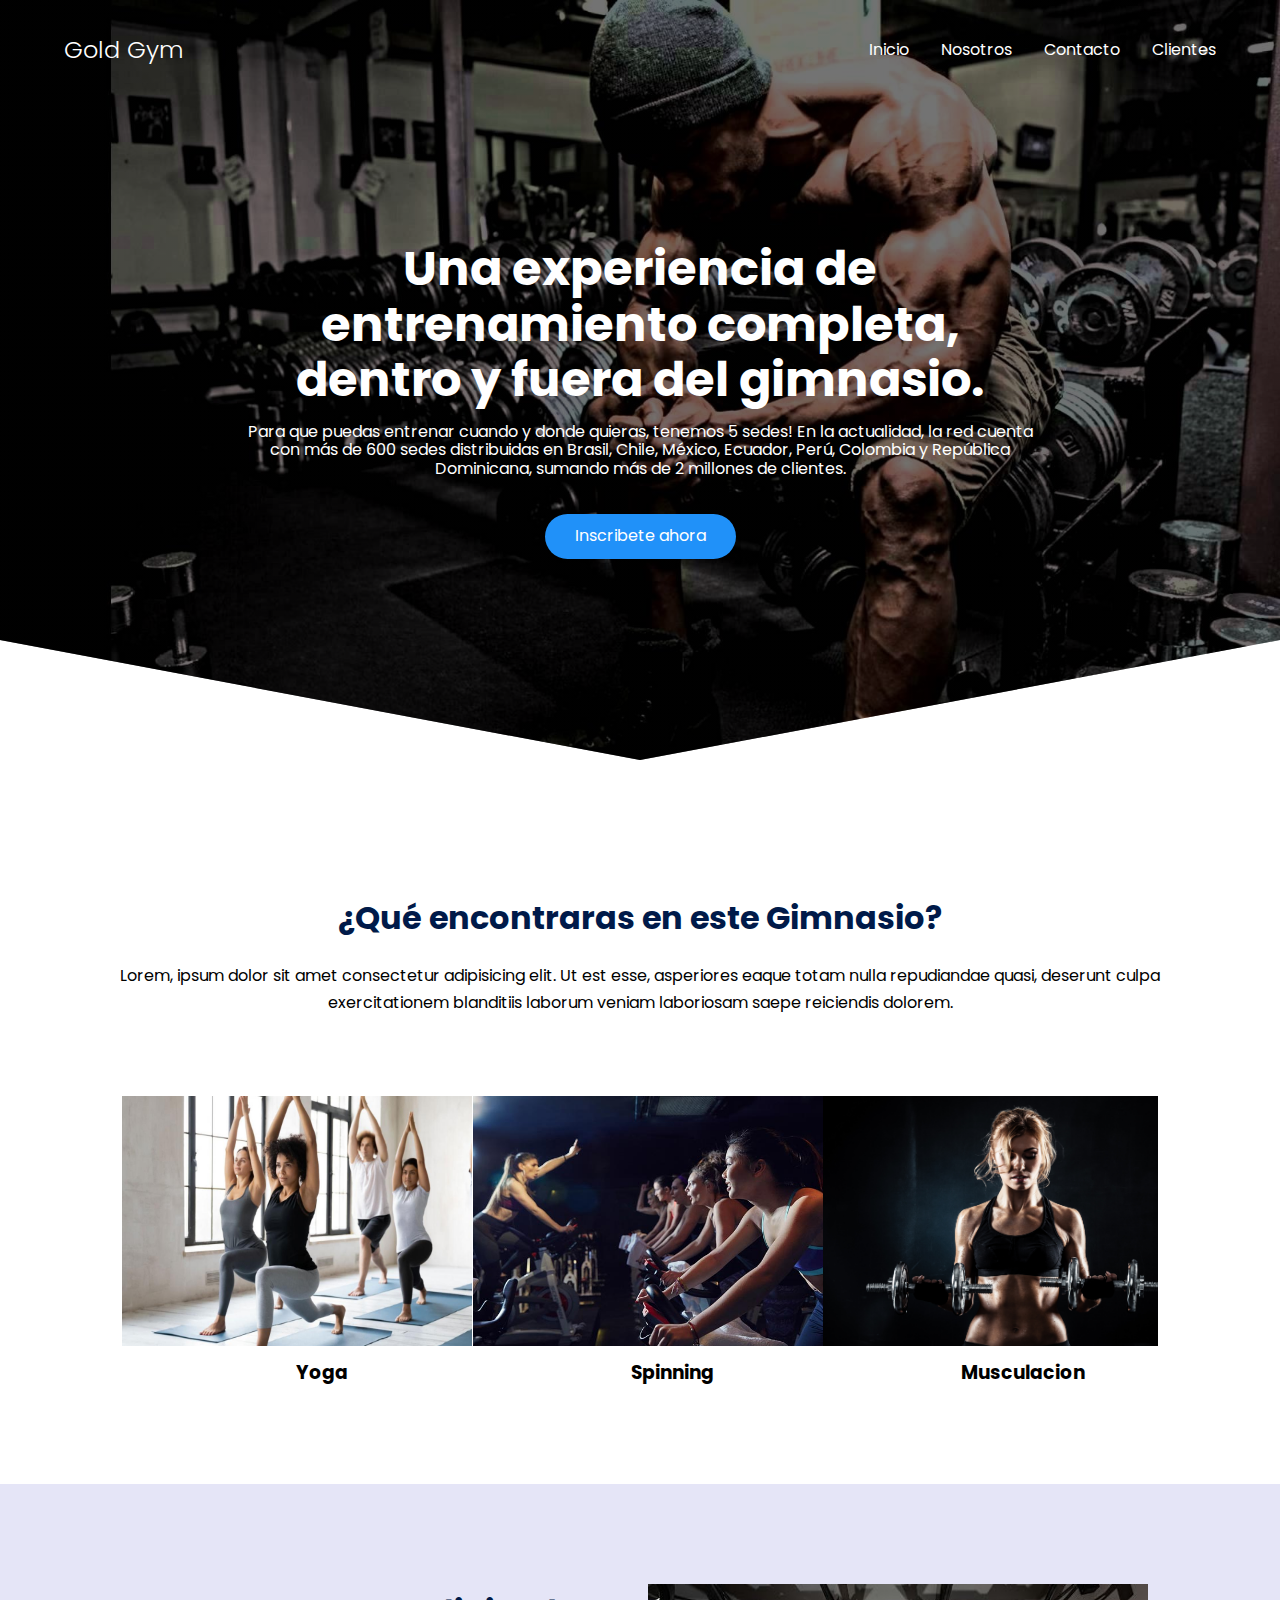
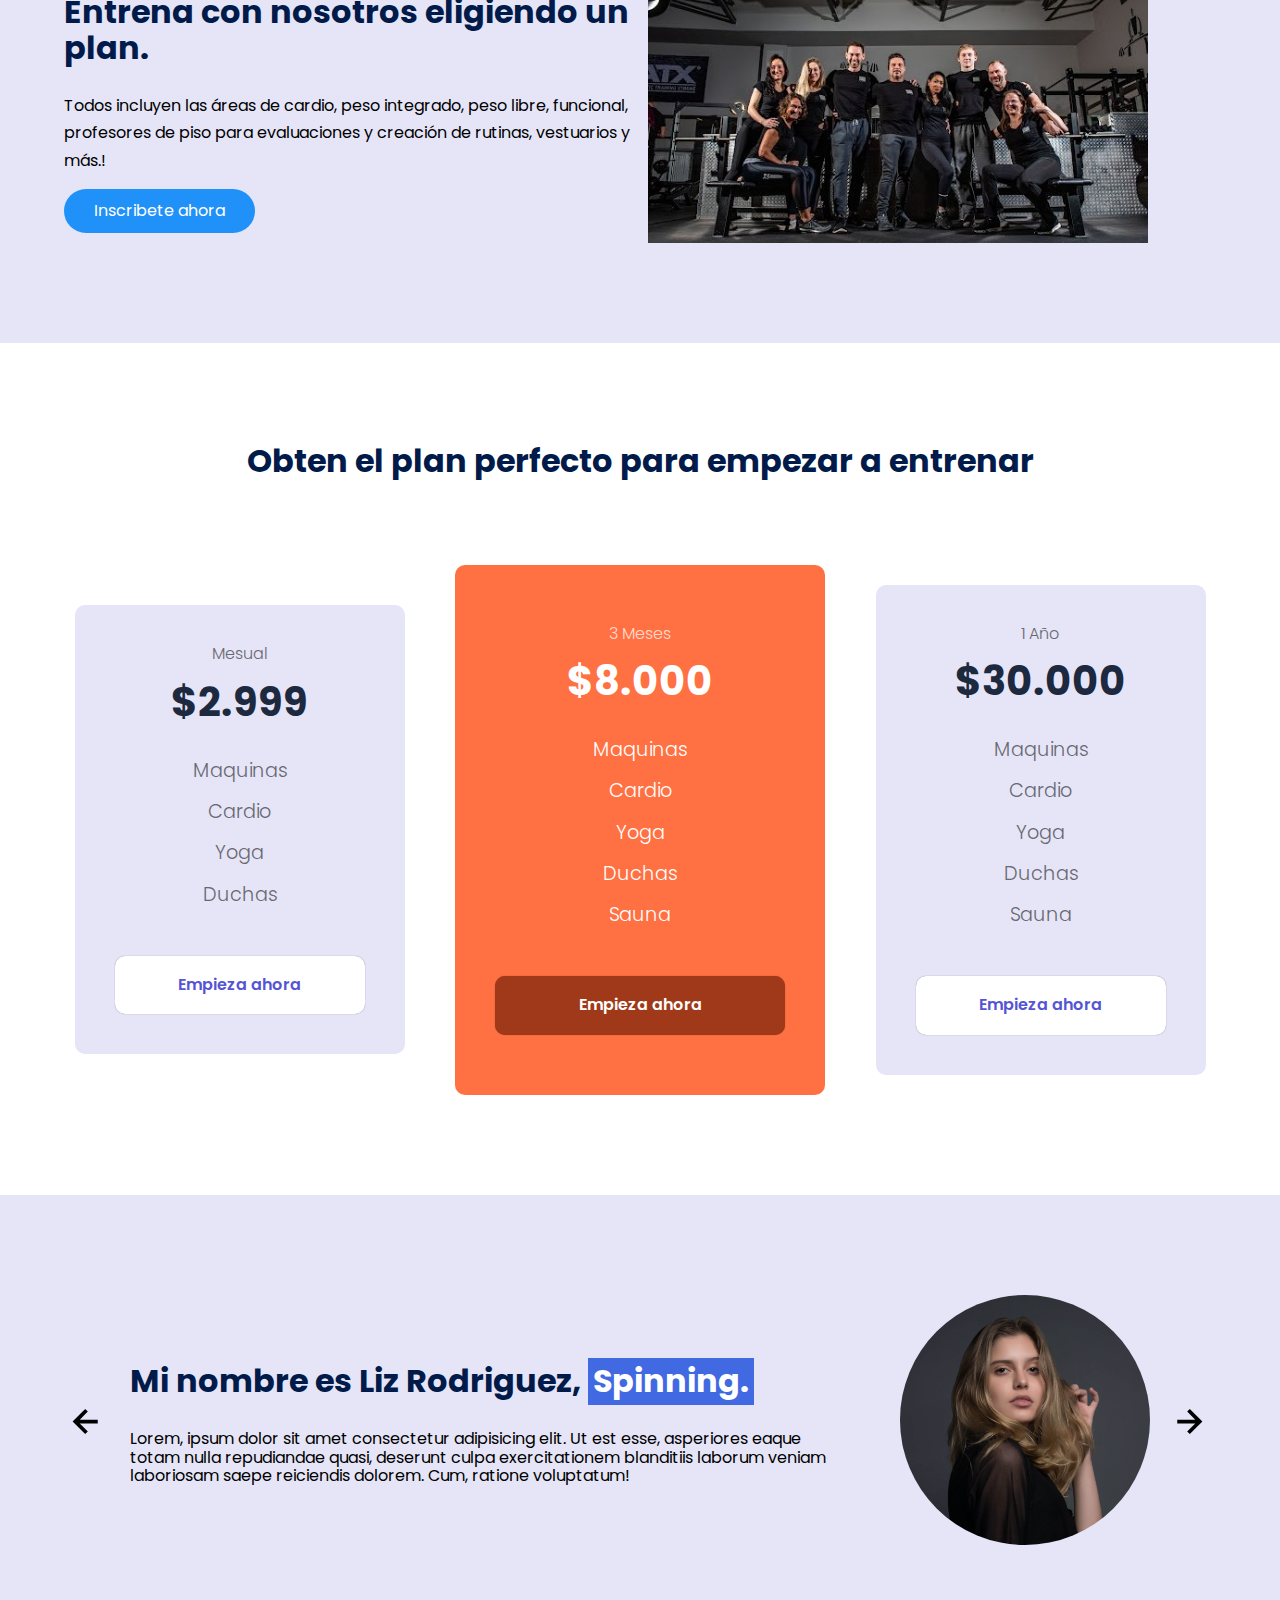
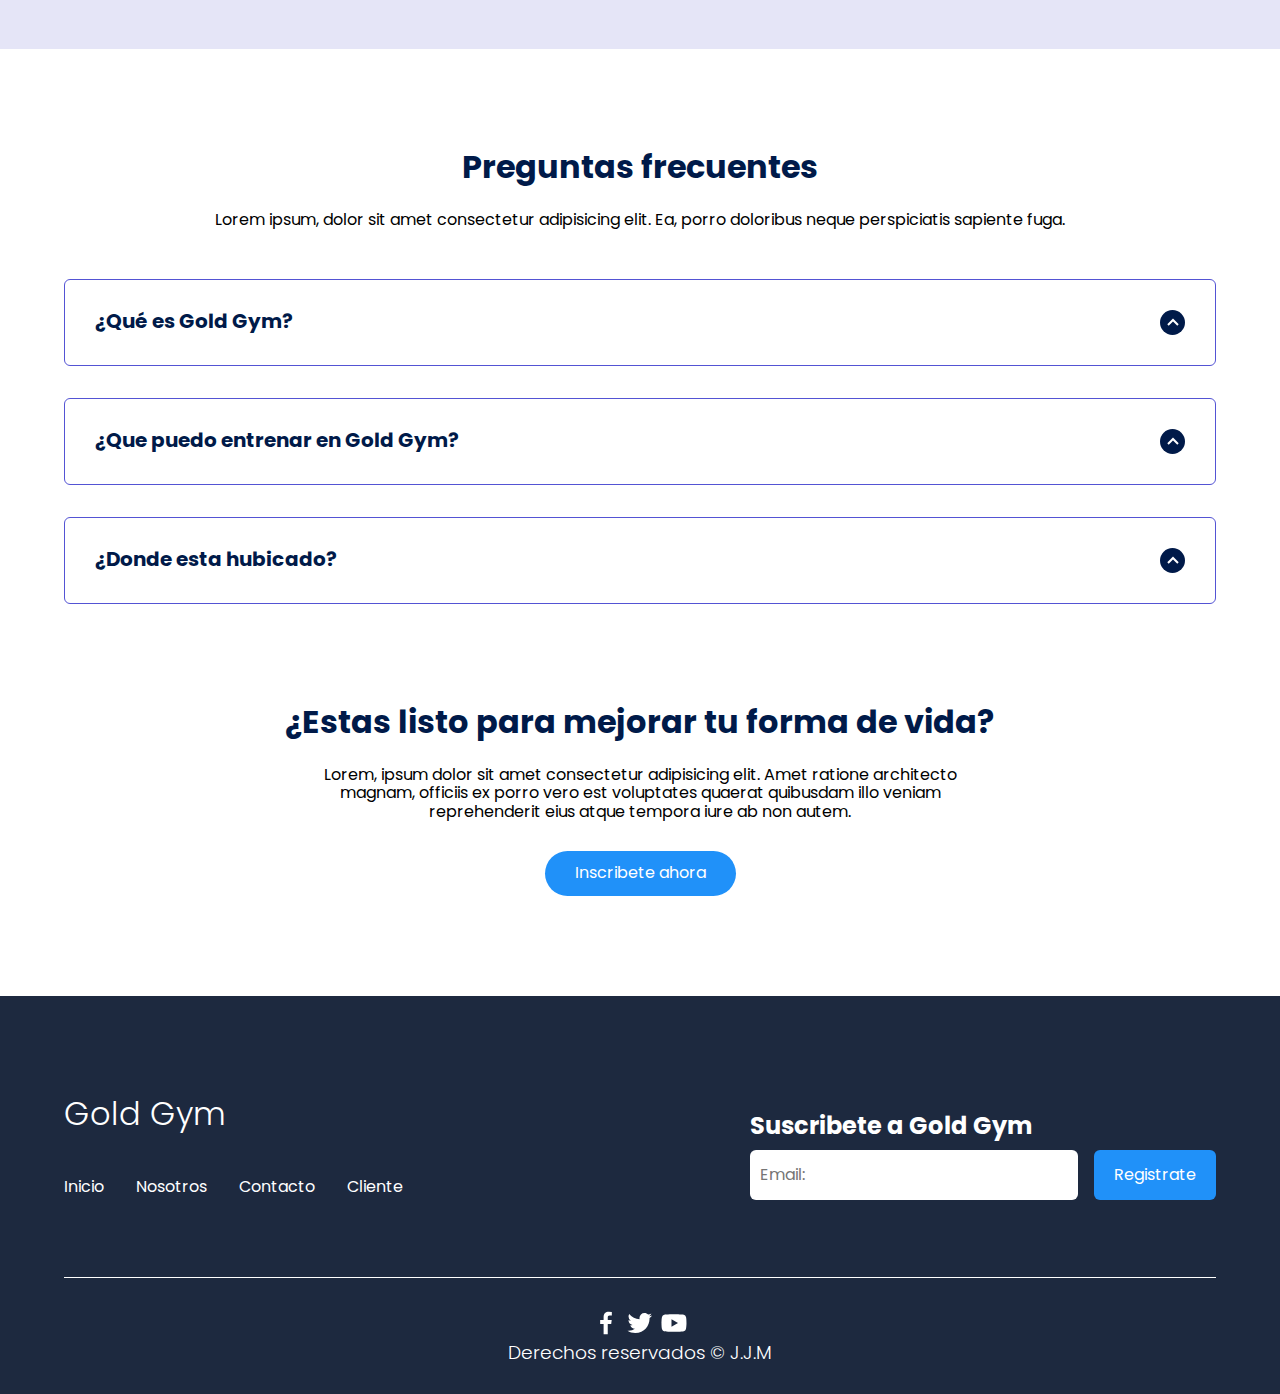
<file: index.html>
<!DOCTYPE html>
<html lang="es">

<head>
    <meta charset="UTF-8">
    <meta http-equiv="X-UA-Compatible" content="IE=edge">
    <meta name="viewport" content="width=device-width, initial-scale=1.0">
    <title>Gold Gym</title>
    <link rel="shortcut icon" href="imagenes/favicon.png" type="image/x-icon">
    <link rel="stylesheet" href="CSS/normal.css">
    <link rel="stylesheet" href="CSS/estilos.css">

    <meta name="theme-color" content="#2091F9">

    <meta name="title" content="Gold Gym">
    <meta name="description"
        content="Hola, soy una descripción que verás cuando busques algo de mi temática en Google.">

</head>

<body>

    <header class="hero">
        <nav class="nav container">
            <div class="nav__logo">
                <h2 class="nav__title">Gold Gym</h2>
            </div>

            <ul class="nav__link nav__link--menu">
                <li class="nav__items">
                    <a href="index.html" class="nav__links">Inicio</a>
                </li>
                <li class="nav__items">
                    <a href="./nosotros.html" class="nav__links">Nosotros</a>
                </li>
                <li class="nav__items">
                    <a href="./contacto.html" class="nav__links">Contacto</a>
                </li>
                <li class="nav__items">
                    <a href="./clientes.html" class="nav__links">Clientes</a>
                </li>

                <img src="imagenes/close.svg" class="nav__close">
            </ul>

            <div class="nav__menu">
                <img src="imagenes/menu.svg" class="nav__img">
            </div>
        </nav>

        <section class="hero__container container">
            <h1 class="hero__title">Una experiencia de entrenamiento completa, dentro y fuera del gimnasio.</h1>
            <p class="hero__paragraph">Para que puedas entrenar cuando y donde quieras, tenemos 5 sedes! En la actualidad, la red cuenta con más de 600 sedes distribuidas en Brasil, Chile, México, Ecuador, Perú, Colombia y República Dominicana, sumando más de 2 millones de clientes.</p>

            <a href="./inscripcion.html" class="cta">Inscribete ahora</a>

        </section>
    </header>

    <main>
        <section class="container about">
            <h2 class="subtitle">¿Qué encontraras en este Gimnasio?</h2>
            <p class="about__paragraph">Lorem, ipsum dolor sit amet consectetur adipisicing elit. Ut est
              esse, asperiores eaque totam nulla repudiandae quasi, deserunt culpa exercitationem
              blanditiis laborum veniam laboriosam saepe reiciendis dolorem.
            </p>
            <div class="about__main">
              <article class="about__icons">
                  <img src="imagenes/yoga.jpg" class="about__icon">
                  <h3 class="about__title">Yoga</h3>
              </article>
              <article class="about__icons">
                  <img src="imagenes/imagen6.jpg" class="about__icon">
                  <h3 class="about__title">Spinning</h3>
              </article>
              <article class="about__icons">
                  <img src="imagenes/imagen4.jpg" class="about__icon">
                  <h3 class="about__title">Musculacion</h3>
              </article>
          </div>

        </section>

        <section class="knowledge">
            <div class="knowledge__container container">
                <div class="knowledege__texts">
                    <h2 class="subtitle">Entrena con nosotros eligiendo un plan. </h2>
                    <p class="knowledge__paragraph">Todos incluyen las áreas de cardio, peso integrado, peso libre, funcional, profesores de piso para evaluaciones y creación de rutinas, vestuarios y más.!</p>

                    <a href="./inscripcion.html" class="cta">Inscribete ahora</a>

                </div>

                <figure class="knowledge__picture">
                    <img src="imagenes/equipo.jpg" class="knowledge__img">
                </figure>
            </div>
        </section>

        <section class="price container">
            <h2 class="subtitle">Obten el plan perfecto para empezar a entrenar</h2>

            <div class="price__table">
                <div class="price__element">
                    <p class="price__name">Mesual</p>
                    <h3 class="price__price">$2.999</h3>

                    <div class="price__items">
                        <p class="price__features">Maquinas</p>
                        <p class="price__features">Cardio</p>
                        <p class="price__features">Yoga</p>
                        <p class="price__features">Duchas</p>
                    </div>

                    <a href="contacto.html" class="price__cta">Empieza ahora</a>
                </div>


                <div class="price__element price__element--best">
                    <p class="price__name">3 Meses</p>
                    <h3 class="price__price">$8.000</h3>

                    <div class="price__items">
                        <p class="price__features">Maquinas</p>
                        <p class="price__features">Cardio</p>
                        <p class="price__features">Yoga</p>
                        <p class="price__features">Duchas</p>
                        <p class="price__features">Sauna</p>
                    </div>

                    <a href="contacto.html" class="price__cta">Empieza ahora</a>
                </div>


                <div class="price__element">
                    <p class="price__name">1 Año</p>
                    <h3 class="price__price">$30.000</h3>

                    <div class="price__items">
                        <p class="price__features">Maquinas</p>
                        <p class="price__features">Cardio</p>
                        <p class="price__features">Yoga</p>
                        <p class="price__features">Duchas</p>
                        <p class="price__features">Sauna</p>
                    </div>

                    <a href="contacto.html" class="price__cta">Empieza ahora</a>
                </div>


            </div>
        </section>

        <section class="testimony">
            <div class="testimony__container container">
                <img src="imagenes/leftarrow.svg" class="testimony__arrow" id="before">

                <section class="testimony__body testimony__body--show" data-id="1">
                    <div class="testimony__texts">
                        <h2 class="subtitle">Mi nombre es Liz Rodriguez, <span class="testimony__course">Spinning.</span></h2>
                        <p class="testimony__review">Lorem, ipsum dolor sit amet consectetur adipisicing elit. Ut est
                            esse, asperiores eaque totam nulla repudiandae quasi, deserunt culpa exercitationem
                            blanditiis laborum veniam laboriosam saepe reiciendis dolorem. Cum, ratione voluptatum!</p>
                    </div>

                    <figure class="testimony__picture">
                        <img src="imagenes/face.jpg" class="testimony__img">
                    </figure>
                </section>

                <section class="testimony__body" data-id="2">
                    <div class="testimony__texts">
                        <h2 class="subtitle">Mi nombre es Alejandra Perez, <span class="testimony__course">Zumba.</span></h2>
                        <p class="testimony__review">Lorem, ipsum dolor sit amet consectetur adipisicing elit. Ut est
                            esse, asperiores eaque laborum veniam laboriosam saepe reiciendis dolorem. Cum, ratione
                            voluptatum!</p>
                    </div>

                    <figure class="testimony__picture">
                        <img src="imagenes/face2.jpg" class="testimony__img">
                    </figure>
                </section>

                <section class="testimony__body" data-id="3">
                    <div class="testimony__texts">
                        <h2 class="subtitle">Mi nombre es Gustavo Arteaga, <span class="testimony__course">Karate.</span></h2>
                        <p class="testimony__review">Lorem, ipsum dolor sit amet consectetur adipisicing elit. Ut est
                            esse, niam laboriosam saepe reiciendis dolorem. Cum, ratione voluptatum!</p>
                    </div>

                    <figure class="testimony__picture">
                        <img src="imagenes/face3.jpg" class="testimony__img">
                    </figure>
                </section>

                <section class="testimony__body" data-id="4">
                    <div class="testimony__texts">
                        <h2 class="subtitle">Mi nombre es Kevin Ramirez, <span class="testimony__course">Yoga.</span></h2>
                        <p class="testimony__review">Lorem, ipsum dolor sit amet consectetur adipisicing elit. Ut est
                            esse, niam laboriosam saepe reiciendis dolorem. Cum, ratione voluptatum!</p>
                    </div>

                    <figure class="testimony__picture">
                        <img src="imagenes/face4.jpg" class="testimony__img">
                    </figure>
                </section>


                <img src="imagenes/rightarrow.svg" class="testimony__arrow" id="next">
            </div>
        </section>

        <section class="questions container">
            <h2 class="subtitle">Preguntas frecuentes</h2>
            <p class="questions__paragraph">Lorem ipsum, dolor sit amet consectetur adipisicing elit. Ea, porro
                doloribus neque perspiciatis sapiente fuga.</p>

            <section class="questions__container">
                <article class="questions__padding">
                    <div class="questions__answer">
                        <h3 class="questions__title">¿Qué es Gold Gym?
                            <span class="questions__arrow">
                                <img src="imagenes/arrow.svg" class="questions__img">
                            </span>
                        </h3>

                        <p class="questions__show">Lorem ipsum, dolor sit amet consectetur adipisicing elit. Quos
                            facere, quidem eum id excepturi assumenda explicabo nam accusamus veritatis voluptates
                            eveniet adipisci, dicta nihil nemo modi possimus officiis quam atque? Lorem ipsum, dolor sit
                            amet consectetur adipisicing elit. Quos facere, quidem eum id excepturi assumenda explicabo
                            nam accusamus veritatis voluptates eveniet adipisci, dicta nihil nemo modi possimus officiis
                            quam atque?</p>
                    </div>
                </article>

                <article class="questions__padding">
                    <div class="questions__answer">
                        <h3 class="questions__title">¿Que puedo entrenar en Gold Gym?
                            <span class="questions__arrow">
                                <img src="imagenes/arrow.svg" class="questions__img">
                            </span>
                        </h3>

                        <p class="questions__show">Lorem ipsum, dolor sit amet consectetur adipisicing elit. Quos
                            facere, quidem eum id excepturi assumenda explicabo nam accusamus veritatis voluptates
                            eveniet adipisci, dicta nihil nemo modi possimus officiis quam atque? Lorem ipsum, dolor sit
                            amet consectetur adipisicing elit. Quos facere, quidem eum id excepturi assumenda explicabo
                            nam accusamus veritatis voluptates eveniet adipisci, dicta nihil nemo modi possimus officiis
                            quam atque?</p>
                    </div>
                </article>

                <article class="questions__padding">
                    <div class="questions__answer">
                        <h3 class="questions__title">¿Donde esta hubicado?
                            <span class="questions__arrow">
                                <img src="imagenes/arrow.svg" class="questions__img">
                            </span>
                        </h3>

                        <p class="questions__show">Lorem ipsum, dolor sit amet consectetur adipisicing elit. Quos
                            facere, quidem eum id excepturi assumenda explicabo nam accusamus veritatis voluptates
                            eveniet adipisci, dicta nihil nemo modi possimus officiis quam atque? Lorem ipsum, dolor sit
                            amet consectetur adipisicing elit. Quos facere, quidem eum id excepturi assumenda explicabo
                            nam accusamus veritatis voluptates eveniet adipisci, dicta nihil nemo modi possimus officiis
                            quam atque?</p>
                    </div>
                </article>
            </section>

            <section class="questions__offer">
                <h2 class="subtitle">¿Estas listo para mejorar tu forma de vida?</h2>
                <p class="questions__copy">Lorem, ipsum dolor sit amet consectetur adipisicing elit. Amet ratione
                    architecto magnam, officiis ex porro vero est voluptates quaerat quibusdam illo veniam reprehenderit
                    eius atque tempora iure ab non autem.</p>

                <a href="./inscripcion.html" class="cta">Inscribete ahora</a>

            </section>
        </section>
    </main>

    <footer class="footer">
        <section class="footer__container container">
            <nav class="nav nav--footer">
                <h2 class="footer__title">Gold Gym</h2>

                <ul class="nav__link nav__link--footer">
                    <li class="nav__items">
                        <a href="index.html" class="nav__links">Inicio</a>
                    </li>
                    <li class="nav__items">
                        <a href="nosotros.html" class="nav__links">Nosotros</a>
                    </li>
                    <li class="nav__items">
                        <a href="contacto.html" class="nav__links">Contacto</a>
                    </li>
                    <li class="nav__items">
                        <a href="#" class="nav__links">Cliente</a>
                    </li>
                </ul>
            </nav>

            <form class="footer__form" action="https://formspree.io/f/mknkkrkj" method="POST">
                <h2 class="footer__newsletter">Suscribete a Gold Gym</h2>
                <div class="footer__inputs">
                    <input type="email" placeholder="Email:" class="footer__input" name="_replyto">
                    <input type="submit" value="Registrate" class="footer__submit">
                </div>
            </form>
        </section>

        <section class="footer__copy container">
            <div class="footer__social">
                <a href="#" class="footer__icons"><img src="./imagenes/facebook.svg" class="footer__img"></a>
                <a href="#" class="footer__icons"><img src="./imagenes/twitter.svg" class="footer__img"></a>
                <a href="#" class="footer__icons"><img src="./imagenes/youtube.svg" class="footer__img"></a>
            </div>

            <h3 class="footer__copyright">Derechos reservados &copy; J.J.M</h3>
        </section>
    </footer>

    <script src="js/slider.js"></script>
    <script src="js/questions.js"></script>
    <script src="js/menu.js"></script>
</body>

</html>
</file>
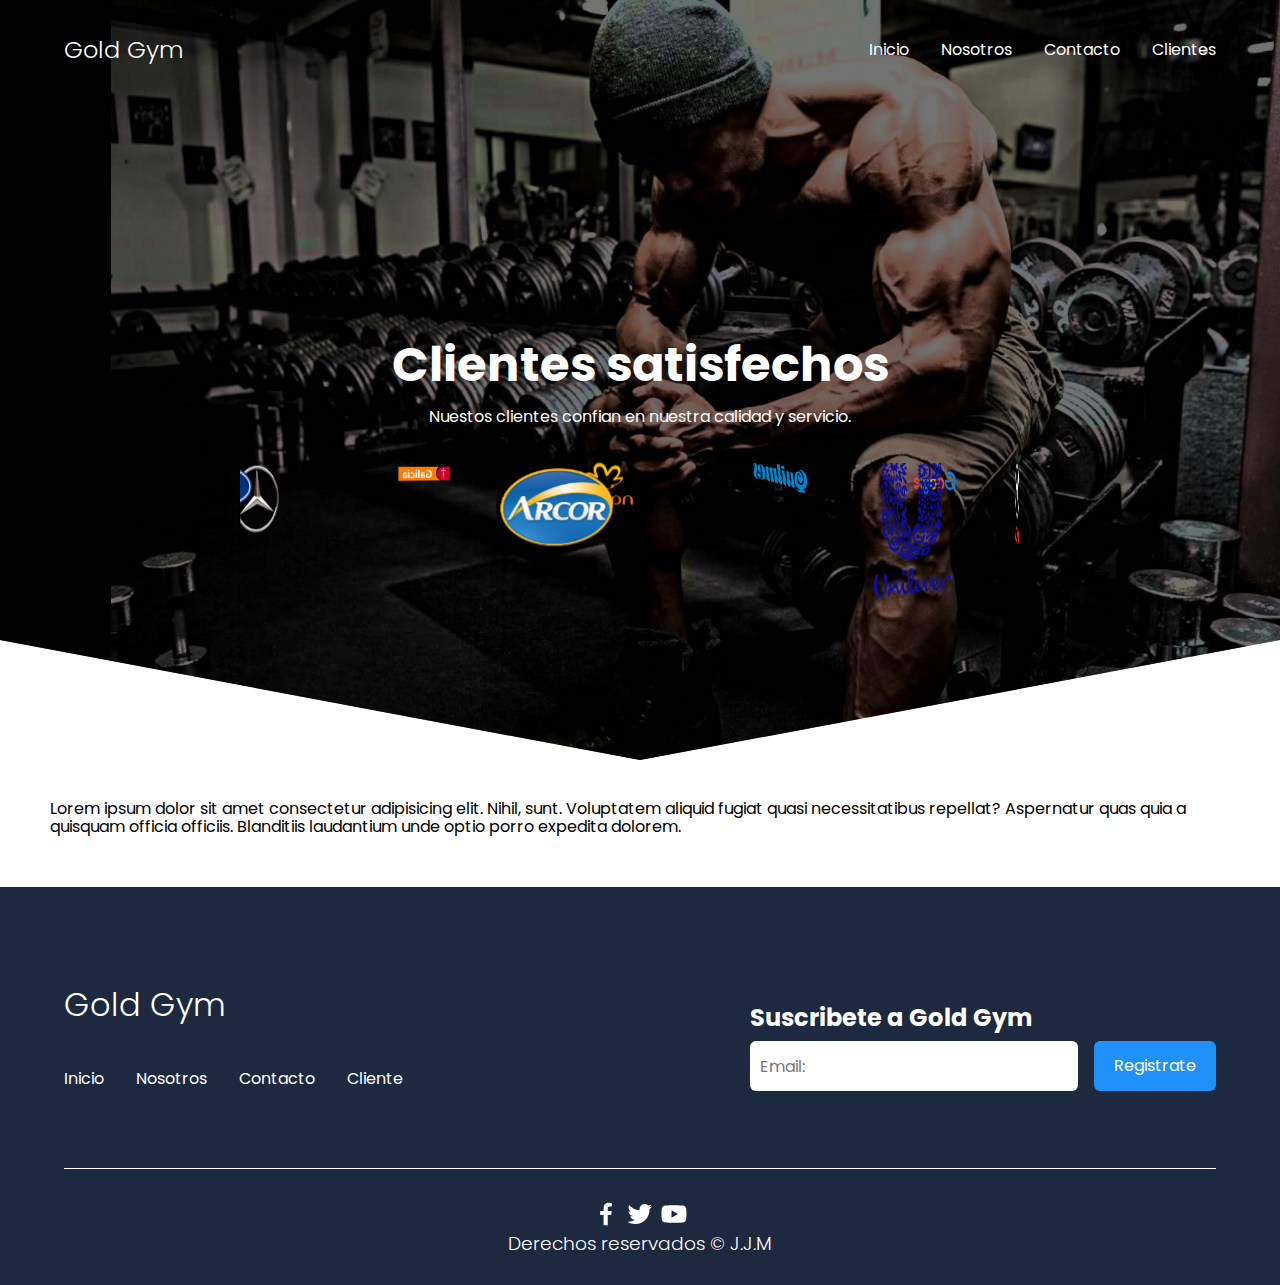
<file: clientes.html>
<!DOCTYPE html>
<html lang="es">

<head>
    <meta charset="UTF-8">
    <meta http-equiv="X-UA-Compatible" content="IE=edge">
    <meta name="viewport" content="width=device-width, initial-scale=1.0">
    <title>Gold Gym</title>
    <link rel="shortcut icon" href="imagenes/flaticon.ico" type="image/x-icon">
    <link rel="stylesheet" href="CSS/normal.css">
    <link rel="stylesheet" href="CSS/estilos.css">
    <link rel="stylesheet" href="CSS/estilos2.css">

    <meta name="theme-color" content="#2091F9">

    <meta name="title" content="Gold Gym">
    <meta name="description"
        content="Hola, soy una descripción que verás cuando busques algo de mi temática en Google.">

</head>

<body>

    <header class="hero">
        <nav class="nav container">
            <div class="nav__logo">
                <h2 class="nav__title">Gold Gym</h2>
            </div>

            <ul class="nav__link nav__link--menu">
                <li class="nav__items">
                    <a href="index.html" class="nav__links">Inicio</a>
                </li>
                <li class="nav__items">
                    <a href="./nosotros.html" class="nav__links">Nosotros</a>
                </li>
                <li class="nav__items">
                    <a href="./contacto.html" class="nav__links">Contacto</a>
                </li>
                <li class="nav__items">
                    <a href="./clientes.html" class="nav__links">Clientes</a>
                </li>

                <img src="imagenes/close.svg" class="nav__close">
            </ul>

            <div class="nav__menu">
                <img src="imagenes/menu.svg" class="nav__img">
            </div>
        </nav>
<!---->
        <section class="hero__container container">
            <h1 class="hero__title">Clientes satisfechos</h1>
            <p class="hero__paragraph">Nuestos clientes confian en nuestra calidad y servicio.</p>
            <!--
            <a href="./inscripcion.html" class="cta">Inscribete ahora</a>
-->
            <div class="content-all">
                <div class="content-carrousel">
                    <figure><img src="imagenes/clientes/cliente01.jpg"></figure>
                    <figure><img src="imagenes/clientes/cliente02.jpg"></figure>
                    <figure><img src="imagenes/clientes/cliente03.jpg"></figure>
                    <figure><img src="imagenes/clientes/cliente04.jpg"></figure>
                    <figure><img src="imagenes/clientes/cliente05.jpg"></figure>
                    <figure><img src="imagenes/clientes/cliente06.jpg"></figure>
                    <figure><img src="imagenes/clientes/cliente07.jpg"></figure>
                    <figure><img src="imagenes/clientes/cliente08.jpg"></figure>
                    <figure><img src="imagenes/clientes/cliente09.jpg"></figure>
                    <figure><img src="imagenes/clientes/cliente10.jpg"></figure>
                </div>
            </div>

        </section>


    </header>

<main>
<p class="nosotros__clientes"> Lorem ipsum dolor sit amet consectetur adipisicing elit. Nihil, sunt. Voluptatem aliquid fugiat quasi necessitatibus repellat? Aspernatur quas quia a quisquam officia officiis. Blanditiis laudantium unde optio porro expedita dolorem.</p>
</main>






    <footer class="footer">
        <section class="footer__container container">
            <nav class="nav nav--footer">
                <h2 class="footer__title">Gold Gym</h2>

                <ul class="nav__link nav__link--footer">
                    <li class="nav__items">
                        <a href="index.html" class="nav__links">Inicio</a>
                    </li>
                    <li class="nav__items">
                        <a href="nosotros.html" class="nav__links">Nosotros</a>
                    </li>
                    <li class="nav__items">
                        <a href="contacto.html" class="nav__links">Contacto</a>
                    </li>
                    <li class="nav__items">
                        <a href="cliente.html" class="nav__links">Cliente</a>
                    </li>
                </ul>
            </nav>

            <form class="footer__form" action="https://formspree.io/f/mknkkrkj" method="POST">
                <h2 class="footer__newsletter">Suscribete a Gold Gym</h2>
                <div class="footer__inputs">
                    <input type="email" placeholder="Email:" class="footer__input" name="_replyto">
                    <input type="submit" value="Registrate" class="footer__submit">
                </div>
            </form>
        </section>

        <section class="footer__copy container">
            <div class="footer__social">
                <a href="#" class="footer__icons"><img src="./imagenes/facebook.svg" class="footer__img"></a>
                <a href="#" class="footer__icons"><img src="./imagenes/twitter.svg" class="footer__img"></a>
                <a href="#" class="footer__icons"><img src="./imagenes/youtube.svg" class="footer__img"></a>
            </div>

            <h3 class="footer__copyright">Derechos reservados &copy; J.J.M</h3>
        </section>
    </footer>

    <script src="js/slider.js"></script>
    <script src="js/questions.js"></script>
    <script src="js/menu.js"></script>
</body>

</html>
</file>
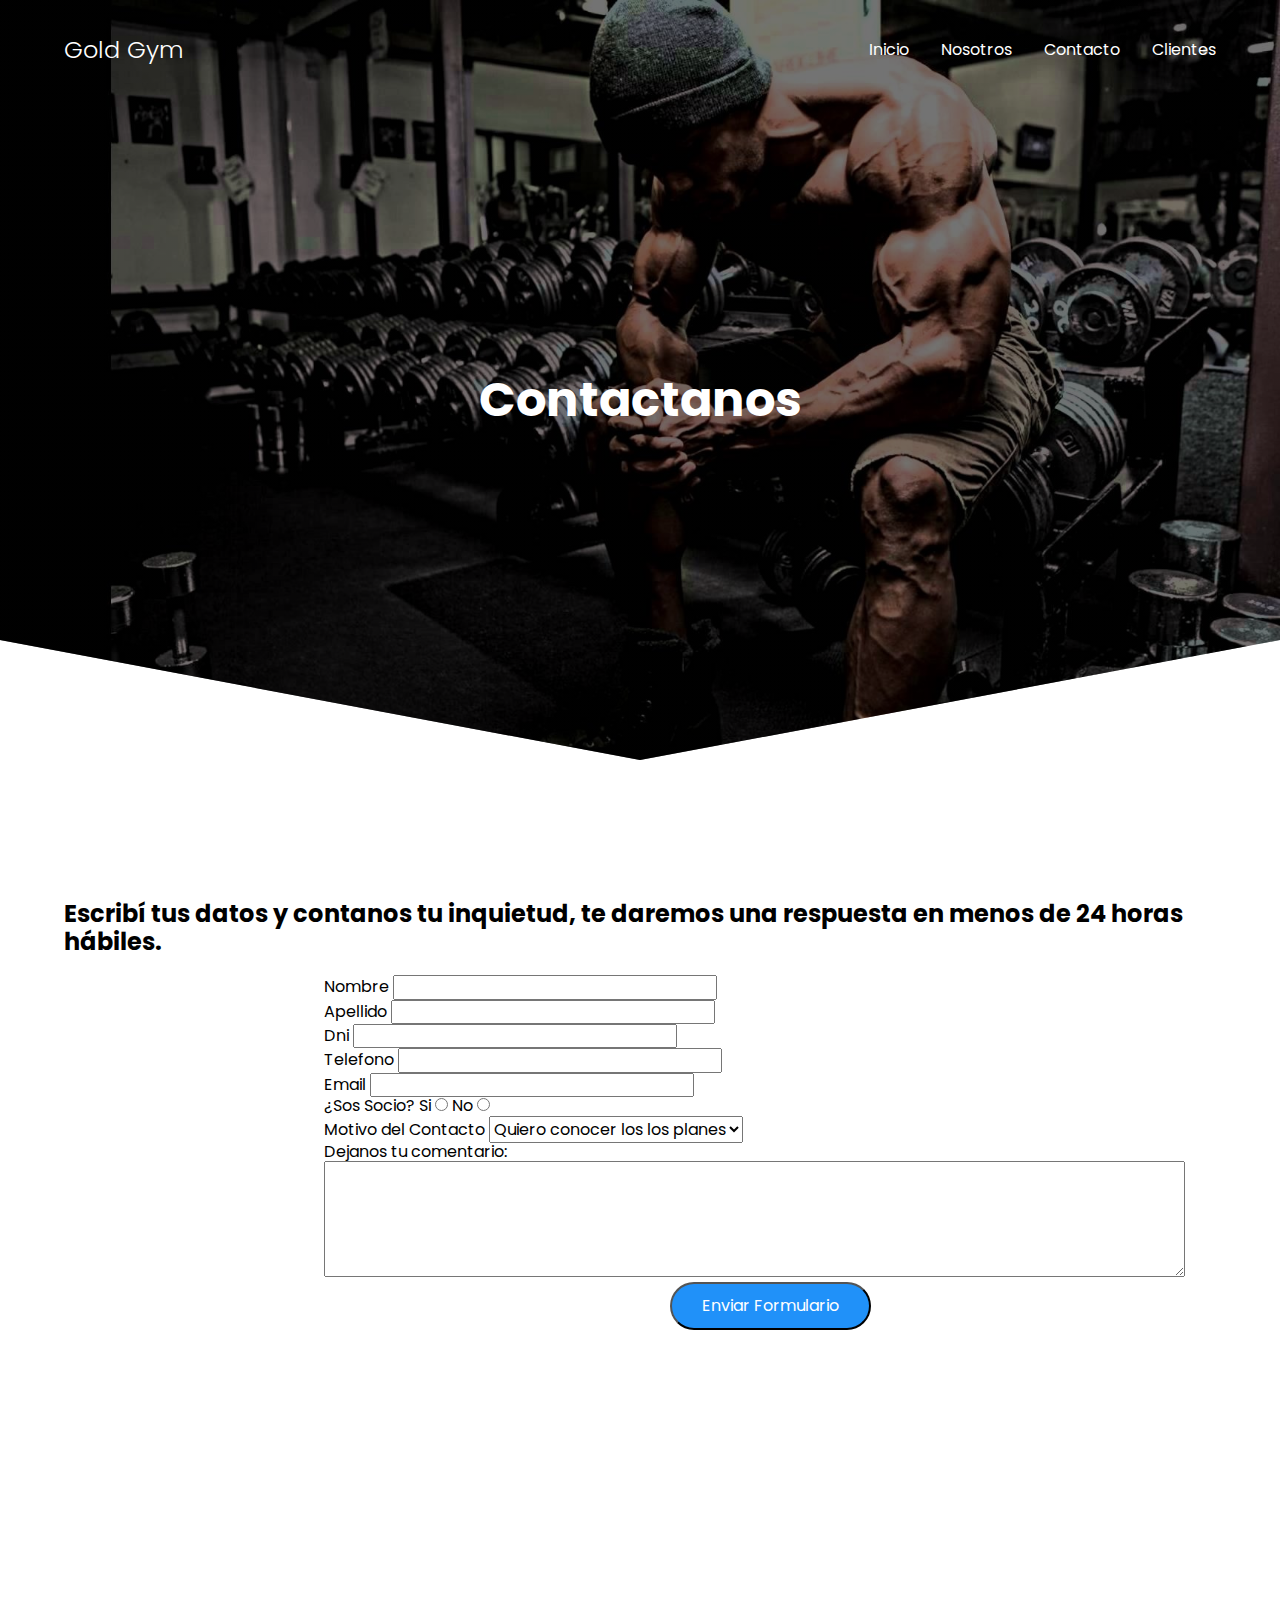
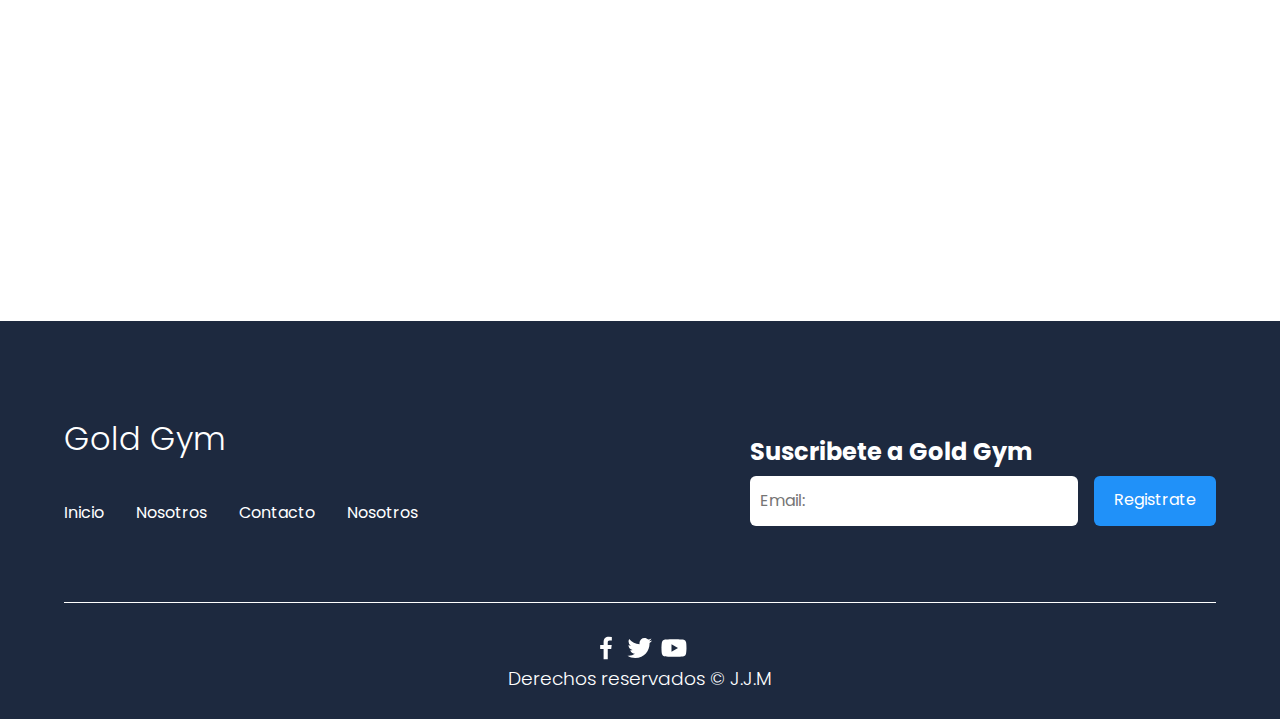
<file: contacto.html>
<!DOCTYPE html>
<html lang="es">
<head>
    <meta charset="UTF-8">
    <meta http-equiv="X-UA-Compatible" content="IE=edge">
    <meta name="viewport" content="width=device-width, initial-scale=1.0">
    <title>Gold Gym</title>
    <link rel="shortcut icon" href="imagenes/flaticon.ico" type="image/x-icon">
    <link rel="stylesheet" href="CSS/normal.css">
    <link rel="stylesheet" href="CSS/estilos.css">
    <meta name="theme-color" content="#2091F9">
    <meta name="title" content="Gold Gym">
    <meta name="description"
        content="Hola, soy una descripción que verás cuando busques algo de mi temática en Google."> 

    <style>

    </style>


</head>
<body>

    <header class="hero">
        <nav class="nav container">
            <div class="nav__logo">
                <h2 class="nav__title">Gold Gym</h2>
            </div>

            <ul class="nav__link nav__link--menu">
                <li class="nav__items">
                    <a href="index.html" class="nav__links">Inicio</a>
                </li>
                <li class="nav__items">
                    <a href="./nosotros.html" class="nav__links">Nosotros</a>
                </li>
                <li class="nav__items">
                    <a href="./contacto.html" class="nav__links">Contacto</a>
                </li>
                <li class="nav__items">
                    <a href="./clientes.html" class="nav__links">Clientes</a>
                </li>

                <img src="imagenes/close.svg" class="nav__close">
            </ul>

            <div class="nav__menu">
                <img src="imagenes/menu.svg" class="nav__img">
            </div>
        </nav>

        <section class="hero__container container">
            <h1 class="hero__title">Contactanos</h1>

        </section>
    </header>



    <main class="contacto container">
        <h2 class="contacto__heading">Escribí tus datos y contanos tu inquietud, te daremos una respuesta en menos de 24 horas hábiles.</h2>

        <div class="contacto__grid">

        <div class="contacto__contenido">
            <form action="mostrar_datos.html" class="contacto__formulario" target="_blank">
                <div class="campo">
                    <label for="nombre">Nombre</label>
                    <input type="text" id="nombre">
                </div>

                <div class="campo">
                    <label for="apellido">Apellido</label>
                    <input type="text" id="apellido">
                </div>

                <div class="campo">
                    <label for="dni">Dni</label>
                    <input type="text" id="dni">
                </div>

                <div class="campo">
                    <label for="telefono">Telefono</label>
                    <input type="text" id="telefono">
                </div>

                <div class="campo">
                    <label for="email">Email</label>
                    <input type="email" id="email">
                </div>

                <div class="campo radio">
                    <label>¿Sos Socio?</label>
                    <label for="si">Si</label>
                    <input type="radio" id="si" name="socio" value="si">

                    <label for="no">No</label>
                    <input type="radio" id="no" name="socio" value="no">
                </div>

                <div class="campo">
                    <label for="motivo">Motivo del Contacto</label>
                    <select name="motivo" id="motivo">
                        <option>Quiero conocer los los planes</option>
                        <option>Quiero realizar una consulta</option>
                        <option>Quiero realizar un raclamo</option>
                    </select>
                </div>

                <div class="campo">
                    <label for="comentario">Dejanos tu comentario:</label>
                    <textarea name="comentario" id="comentario" cols="60" rows="6"></textarea>
                </div>

                <div class="campo_butom">
                    <input type="submit" value="Enviar Formulario" class="cta">
                </div>



            </form>
        </div>
    </div>

    <div class="map_caba">
        <br><br>
        <iframe src="https://www.google.com/maps/embed?pb=!1m18!1m12!1m3!1d3275.0974012216675!2d-58.49898118453125!3d-34.82864351236985!2m3!1f0!2f0!3f0!3m2!1i1024!2i768!4f13.1!3m3!1m2!1s0x95bcd1b0992c4ec5%3A0xe43aa44d95b50c5a!2sGold%20GYM!5e0!3m2!1ses-419!2sar!4v1667158101602!5m2!1ses-419!2sar" width="600" height="450" style="border:0;" allowfullscreen="" loading="lazy" referrerpolicy="no-referrer-when-downgrade"></iframe>
    </div>
    </main>



    <footer class="footer">
        <section class="footer__container container">
            <nav class="nav nav--footer">
                <h2 class="footer__title">Gold Gym</h2>

                <ul class="nav__link nav__link--footer">
                    <li class="nav__items">
                        <a href="./index.html" class="nav__links">Inicio</a>
                    </li>
                    <li class="nav__items">
                        <a href="nosotros.html" class="nav__links">Nosotros</a>
                    </li>
                    <li class="nav__items">
                        <a href="./contacto.html" class="nav__links">Contacto</a>
                    </li>
                    <li class="nav__items">
                        <a href="./nosotros.html" class="nav__links">Nosotros</a>
                    </li>
                </ul>
            </nav>

            <form class="footer__form" action="https://formspree.io/f/mknkkrkj" method="POST">
                <h2 class="footer__newsletter">Suscribete a Gold Gym</h2>
                <div class="footer__inputs">
                    <input type="email" placeholder="Email:" class="footer__input" name="_replyto">
                    <input type="submit" value="Registrate" class="footer__submit">
                </div>
            </form>
        </section>

        <section class="footer__copy container">
            <div class="footer__social">
                <a href="https://www.facebook.com" class="footer__icons"><img src="./imagenes/facebook.svg" class="footer__img"></a>
                <a href="https://www.twitter.com" class="footer__icons"><img src="./imagenes/twitter.svg" class="footer__img"></a>
                <a href="https://youtube.com" class="footer__icons"><img src="./imagenes/youtube.svg" class="footer__img"></a>
            </div>

            <h3 class="footer__copyright"> Derechos reservados &copy; J.J.M</h3>
        </section>
    </footer>

    <script src="js/slider.js"></script>
    <script src="js/questions.js"></script>
    <script src="js/menu.js"></script>
</body>

</html>
</file>
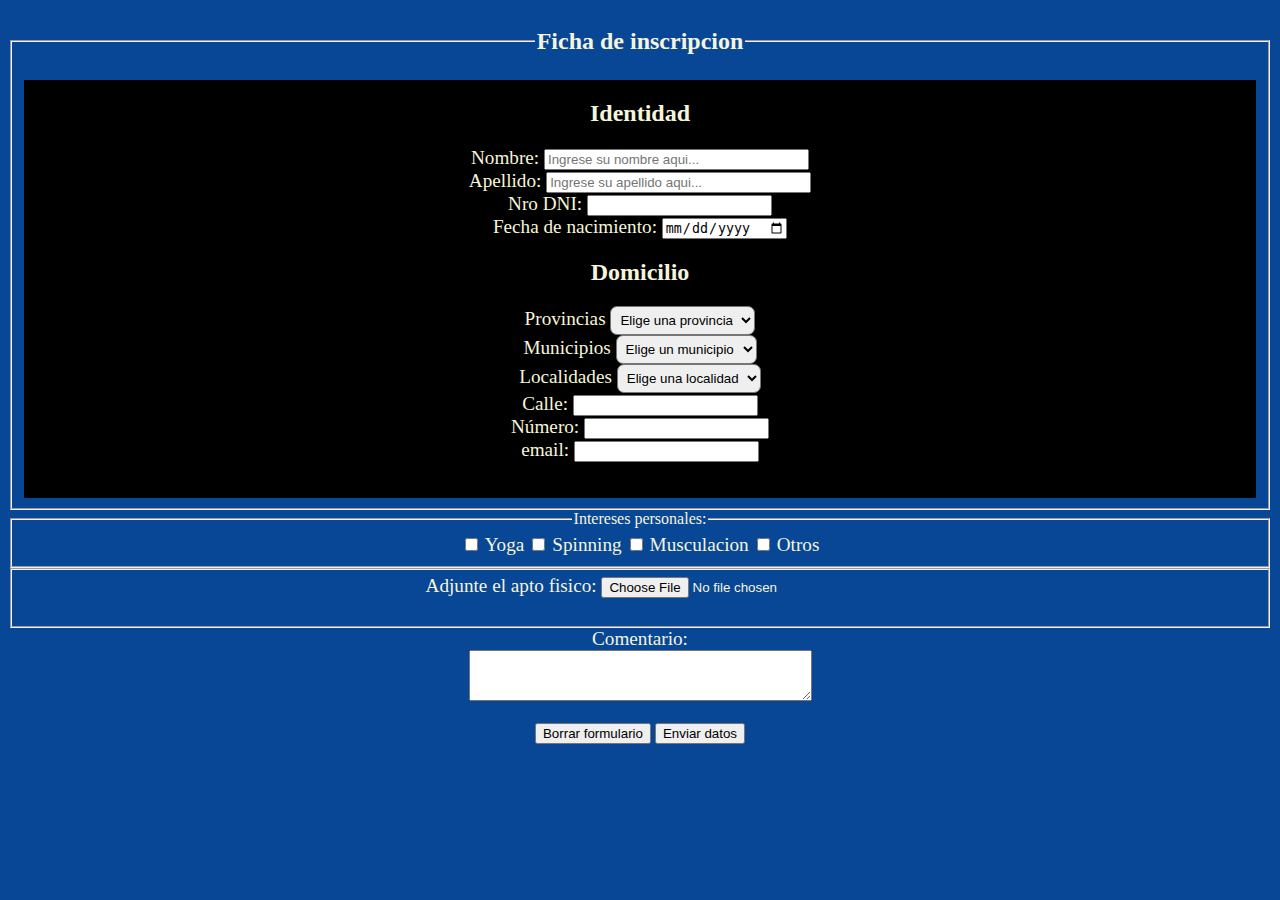
<file: inscripcion.html>
<!DOCTYPE html>
<html lang="es">

<head>
    <meta charset="UTF-8">
    <meta http-equiv="X-UA-Compatible" content="IE=edge">
    <meta name="viewport" content="width=device-width, initial-scale=1.0">
    <title>Formulario de inscripcion</title>


    <style>

        body{
            background: rgb(8, 70, 150);
            color: beige;
            text-align: center;
        }

        .containerGeoLoc, .containerIdent {
            display: flex;
            flex-direction: column;
            align-items: center;
            justify-content: center;
            background: black

        }


        label{font-size: 1.2em;}

        select{padding: 5px 5px;
        border-radius: 7px;
        cursor: pointer;
        }

        span{
            color: white;
            background: red;
        }
    </style>



</head>

<body>



    <form action="mostrar_datos.html" target="_blank"> <!-- al no poner el method, por defecto usa GET-->
        <!-- Ingreso del nombre -->

        <fieldset>
            <legend><h2>Ficha de inscripcion</h2></legend>

            <div class="containerIdent">
                <h2>Identidad</h2>

                <label for="nombre">Nombre: 
                <input size="30" type="text" name="nombre" placeholder="Ingrese su nombre aqui..." required>
                </label>

                <!-- Ingreso del apellido -->
                <label for="apellido">Apellido: 
                <input size="30" type="text" name="apellido" placeholder="Ingrese su apellido aqui..." required>
                </label>

                <!-- Ingreso del DNI -->
                <label for="dni">Nro DNI: 
                <input type="number" name="dni" required></label>

                <!-- Ingreso Fecha de nacimiento -->
                <label for="fecha">Fecha de nacimiento: 
                <input type="date" name="fecha" required></label>
            </div>
            
            <!-- Ingreso de la dirección -->

            <div class="containerGeoLoc">
                        
                <h2>Domicilio</h2>
    
                <label>Provincias
                <select id="selectProvincias">
                <option value="Elige una provincia">Elige una provincia</option>
                </select></label>
                <span></span>
            
                <label>Municipios
                <select id="selectMunicipios">
                <option value="Elige un municipio">Elige un municipio</option>
                </select></label>
                <span></span>
            
                <label>Localidades
                <select id="selectLocalidades">
                <option value="Elige una localidad">Elige una localidad</option>
                </select></label>
                <span></span>

                <label for="direccion">Calle:
                <input size="20" type="text" name="direccion"> </label>
                <label for="dirnumero">Número: 
                <input type="number" name="dirnumero"></label>

        
            <!-- Ingreso de la dirección de correo-->
            <label for="email">email: 
            <input type="email" name="email"></label>
            <br><br>
    
            </div>
            <script src="js/localidades.js"></script>

        </fieldset>

        

        <fieldset>
            <legend>Intereses personales:</legend>
            <input type="checkbox" id="Yoga" name="intereses" value="Yoga">
            <label for="Yoga">Yoga</label>

            <input type="checkbox" id="Spinning" name="intereses" value="Spinning">
            <label for="Spinning">Spinning</label>

            <input type="checkbox" id="Musculacion" name="intereses" value="Musculacion">
            <label for="Musculacion">Musculacion</label>

            <input type="checkbox" id="otros" name="intereses" value="Otros">
            <label for="otros">Otros</label>

        </fieldset>

        <fieldset>
            <!-- Ingreso de un archivo de apto fisico-->
            <label for="aptoFisico">Adjunte el apto fisico: </label>
            <input type="file" name="aptoFisico">
            <br><br>
        </fieldset>

        <!-- Comentario -->
        <label for="comentario">Comentario:</label><br>
        <textarea name="comentario" id="comentario" cols="40" rows="3"></textarea>

        <!-- Botones para controlar el formulario -->
        <br><br>
        <input type="reset" value="Borrar formulario">
        <input type="submit" value="Enviar datos">
    </form>
</footer>

<script src="js/slider.js"></script>
<script src="js/questions.js"></script>
<script src="js/menu.js"></script>

</body>
</html>
</file>
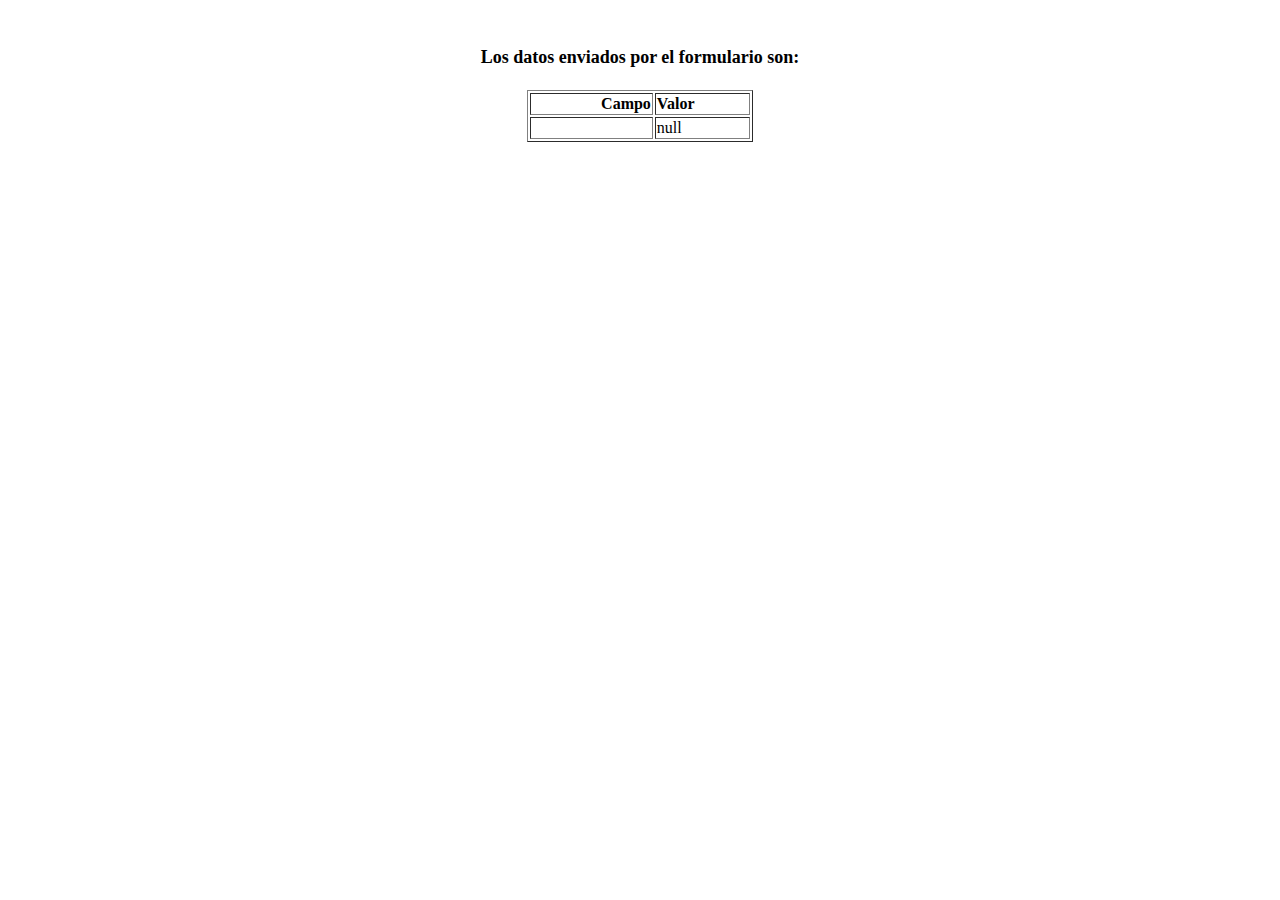
<file: mostrar_datos.html>
<html>
<head>
<title>Datos recibidos</title>
</head>
<body>
<p align=center>&nbsp;</p>
<h1 align=center><font size="+1">Los datos enviados por el formulario son:</font></h1>

<table border="1" align=center width="226">
  <tr>
    <th align="right">Campo</th>
    <th align="left">Valor</th>
  </tr>

<script language="javascript">
 
 /* el método por defecto es GET que envía el formulario en el link con todos los campos separados por & */
  /*location.search trae la URL a partir del ? que está cuando pasan los datos del formulario */ 
var args = location.search.substr(1).split('&');  /* split: descompone la cadena de caracteres de la URL por el caracter & */

/*document.writeln(location.search.substring(0));  posición 0 trae el signo de pregunta de la URL*/
/*document.writeln(location.search.substring(1));  posición 1 trae todo lo que está después del ? de la URL, o sea los campos del formulario */

for (var i = 0; i < args.length; ++i) {
  var parts = args[i].split('=');  /* guardo en parts el nombre del campo y su valor */
  if (parts != null) {
    var field = parts[0];
    var value = parts[1];
    if (value == null) {
      value = "null"
    }
    else {
      value = '"' + unescape(value.replace(/\+/g, ' ')) + '"';
    }

    /*en el writeln: voy armando la tabla modificando el doc para escribir etiquetas html y 
    los campos con su valor*/
    document.writeln('<tr><td align="right">' + field + '</td>');
    document.writeln('<td align="left">' + value + '</td></tr>');
    
  }
}
</script>

<noscript>
<tr><td>
<p>You need to turn on Javascript in your browser.</p>

<p>In Microsoft Internet Explorer 4 or greater:</p>
<ul>
<li>From the "Tools" menu (in IE 4, it's the "View" menu), select "Internet Options".</li>
<li>Click on the "Security" tab.</li>
<li>Click on the "Custom Level" button. (In IE 4, select "Custom"
and then click on "Settings...".)</li>
<li>Under "Active scripting" make sure "Enable" is selected.</li>
</ul>

<p>In Netscape version 4 or greater:</p>
<ul>
<li>From the <b>Edit</b> menu, select <b>Preferences</b>.</li>
<li>In the <b>Category</b> list on the left, click on the word "Advanced".</li>
<li>In the panel on the right, make sure "Enable JavaScript" is checked.</li>
<li>Click the <b>OK</b> button.</li>
</ul>

</td></tr>
</noscript>

</table>
</body>
</html>
</file>
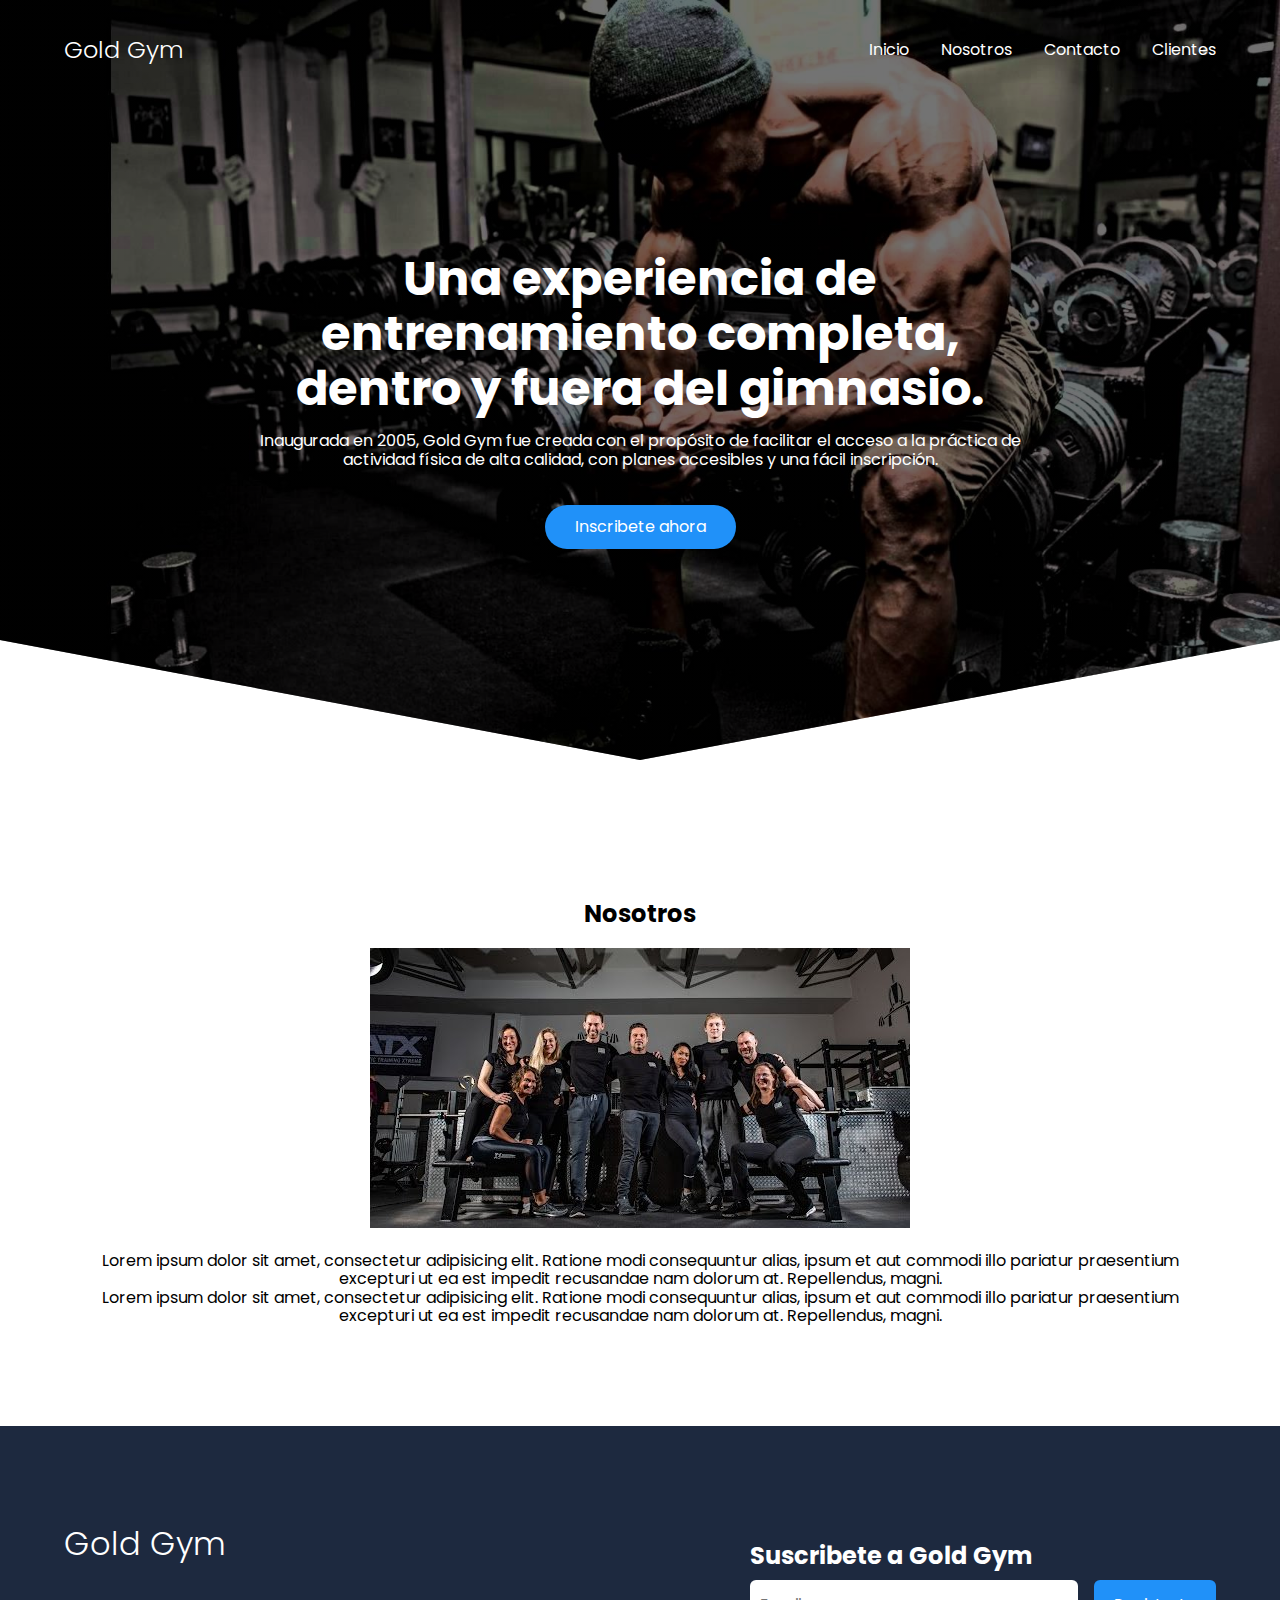
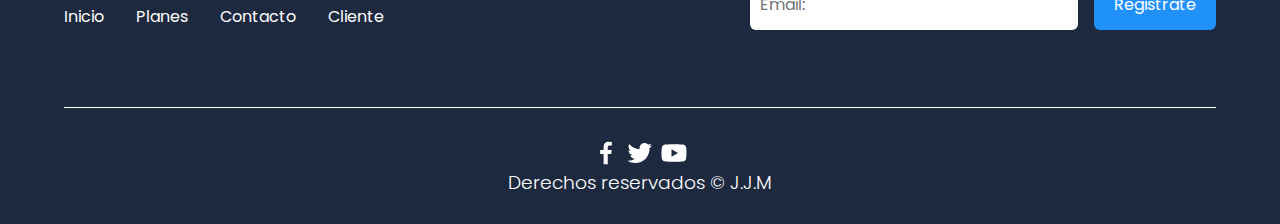
<file: nosotros.html>
<!DOCTYPE html>
<html lang="es">

<head>
    <meta charset="UTF-8">
    <meta http-equiv="X-UA-Compatible" content="IE=edge">
    <meta name="viewport" content="width=device-width, initial-scale=1.0">
    <title>Gold Gym</title>
    <link rel="shortcut icon" href="imagenes/flaticon.ico" type="image/x-icon">
    <link rel="stylesheet" href="CSS/normal.css">
    <link rel="stylesheet" href="CSS/estilos.css">

    <meta name="theme-color" content="#2091F9">

    <meta name="title" content="Gold Gym">
    <meta name="description"
        content="Hola, soy una descripción que verás cuando busques algo de mi temática en Google.">

</head>

<body>

    <header class="hero">
        <nav class="nav container">
            <div class="nav__logo">
                <h2 class="nav__title">Gold Gym</h2>
            </div>

            <ul class="nav__link nav__link--menu">
                <li class="nav__items">
                    <a href="index.html" class="nav__links">Inicio</a>
                </li>
                <li class="nav__items">
                    <a href="./nosotros.html" class="nav__links">Nosotros</a>
                </li>
                <li class="nav__items">
                    <a href="./contacto.html" class="nav__links">Contacto</a>
                </li>
                <li class="nav__items">
                    <a href="./clientes.html" class="nav__links">Clientes</a>
                </li>

                <img src="imagenes/close.svg" class="nav__close">
            </ul>

            <div class="nav__menu">
                <img src="imagenes/menu.svg" class="nav__img">
            </div>
        </nav>

        <section class="hero__container container">
            <h1 class="hero__title">Una experiencia de entrenamiento completa, dentro y fuera del gimnasio.</h1>
            <p class="hero__paragraph">Inaugurada en 2005, Gold Gym fue creada con el propósito de facilitar el acceso a la práctica de actividad física de alta calidad, con planes accesibles y una fácil inscripción.</p>
            <a href="./inscripcion.html" class="cta">Inscribete ahora</a>
        </section>
    </header>

    <main class="nosotros container">
        <h2 class="nosotros__heading"> Nosotros</h2>

        <div class="nosotros__grid">
            <img src="imagenes/equipo.jpg" alt="equipo">

            <div class="nosotros__contenido">
                <p class="nosotros__texto">Lorem ipsum dolor sit amet, consectetur adipisicing elit. Ratione modi consequuntur alias, ipsum et aut commodi illo pariatur praesentium excepturi ut ea est impedit recusandae nam dolorum at. Repellendus, magni.</p>
                <p class="nosotros__texto">Lorem ipsum dolor sit amet, consectetur adipisicing elit. Ratione modi consequuntur alias, ipsum et aut commodi illo pariatur praesentium excepturi ut ea est impedit recusandae nam dolorum at. Repellendus, magni.</p>
            </div>
        </div>

    </main>


    <footer class="footer">
        <section class="footer__container container">
            <nav class="nav nav--footer">
                <h2 class="footer__title">Gold Gym</h2>

                <ul class="nav__link nav__link--footer">
                    <li class="nav__items">
                        <a href="index.html" class="nav__links">Inicio</a>
                    </li>
                    <li class="nav__items">
                        <a href="#" class="nav__links">Planes</a>
                    </li>
                    <li class="nav__items">
                        <a href="contacto.html" class="nav__links">Contacto</a>
                    </li>
                    <li class="nav__items">
                        <a href="cliente.html" class="nav__links">Cliente</a>
                    </li>
                </ul>
            </nav>

            <form class="footer__form" action="https://formspree.io/f/mknkkrkj" method="POST">
                <h2 class="footer__newsletter">Suscribete a Gold Gym</h2>
                <div class="footer__inputs">
                    <input type="email" placeholder="Email:" class="footer__input" name="_replyto">
                    <input type="submit" value="Registrate" class="footer__submit">
                </div>
            </form>
        </section>

        <section class="footer__copy container">
            <div class="footer__social">
                <a href="#" class="footer__icons"><img src="./imagenes/facebook.svg" class="footer__img"></a>
                <a href="#" class="footer__icons"><img src="./imagenes/twitter.svg" class="footer__img"></a>
                <a href="#" class="footer__icons"><img src="./imagenes/youtube.svg" class="footer__img"></a>
            </div>

            <h3 class="footer__copyright">Derechos reservados &copy; J.J.M</h3>
        </section>
    </footer>

    <script src="js/slider.js"></script>
    <script src="js/questions.js"></script>
    <script src="js/menu.js"></script>
</body>

</html>
</file>
<file: CSS/normal.css>
*{
    margin: 0;
    box-sizing: border-box;
}

html {
    line-height: 1.15;
    /* 1 */
    -webkit-text-size-adjust: 100%;
    /* 2 */
}

/* Sections
     ========================================================================== */

/**
   * Remove the margin in all browsers.
   */

body {
    margin: 0;
}

/**
   * Render the `main` element consistently in IE.
   */

main {
    display: block;
}

/**
   * Correct the font size and margin on `h1` elements within `section` and
   * `article` contexts in Chrome, Firefox, and Safari.
   */

h1 {
    font-size: 2em;
    margin: 0;
}

/* Grouping content
     ========================================================================== */

/**
   * 1. Add the correct box sizing in Firefox.
   * 2. Show the overflow in Edge and IE.
   */

hr {
    box-sizing: content-box;
    /* 1 */
    height: 0;
    /* 1 */
    overflow: visible;
    /* 2 */
}

/**
   * 1. Correct the inheritance and scaling of font size in all browsers.
   * 2. Correct the odd `em` font sizing in all browsers.
   */

pre {
    font-family: monospace, monospace;
    /* 1 */
    font-size: 1em;
    /* 2 */
}

/* Text-level semantics
     ========================================================================== */

/**
   * Remove the gray background on active links in IE 10.
   */

a {
    background-color: transparent;
}

/**
   * 1. Remove the bottom border in Chrome 57-
   * 2. Add the correct text decoration in Chrome, Edge, IE, Opera, and Safari.
   */

abbr[title] {
    border-bottom: none;
    /* 1 */
    text-decoration: underline;
    /* 2 */
    text-decoration: underline dotted;
    /* 2 */
}

/**
   * Add the correct font weight in Chrome, Edge, and Safari.
   */

b,
strong {
    font-weight: bolder;
}

/**
   * 1. Correct the inheritance and scaling of font size in all browsers.
   * 2. Correct the odd `em` font sizing in all browsers.
   */

code,
kbd,
samp {
    font-family: monospace, monospace;
    /* 1 */
    font-size: 1em;
    /* 2 */
}

/**
   * Add the correct font size in all browsers.
   */

small {
    font-size: 80%;
}

/**
   * Prevent `sub` and `sup` elements from affecting the line height in
   * all browsers.
   */

sub,
sup {
    font-size: 75%;
    line-height: 0;
    position: relative;
    vertical-align: baseline;
}

sub {
    bottom: -0.25em;
}

sup {
    top: -0.5em;
}

/* Embedded content
     ========================================================================== */

/**
   * Remove the border on images inside links in IE 10.
   */

img {
    border-style: none;
}

/* Forms
     ========================================================================== */

/**
   * 1. Change the font styles in all browsers.
   * 2. Remove the margin in Firefox and Safari.
   */

button,
input,
optgroup,
select,
textarea {
    font-family: inherit;
    /* 1 */
    font-size: 100%;
    /* 1 */
    line-height: 1.15;
    /* 1 */
    margin: 0;
    /* 2 */
}

/**
   * Show the overflow in IE.
   * 1. Show the overflow in Edge.
   */

button,
input {
    /* 1 */
    overflow: visible;
}

/**
   * Remove the inheritance of text transform in Edge, Firefox, and IE.
   * 1. Remove the inheritance of text transform in Firefox.
   */

button,
select {
    /* 1 */
    text-transform: none;
}

/**
   * Correct the inability to style clickable types in iOS and Safari.
   */

button,
[type="button"],
[type="reset"],
[type="submit"]

/**
   * Remove the inner border and padding in Firefox.
   */

button::-moz-focus-inner,
[type="button"]::-moz-focus-inner,
[type="reset"]::-moz-focus-inner,
[type="submit"]::-moz-focus-inner {
    border-style: none;
    padding: 0;
}

/**
   * Restore the focus styles unset by the previous rule.
   */

button:-moz-focusring,
[type="button"]:-moz-focusring,
[type="reset"]:-moz-focusring,
[type="submit"]:-moz-focusring {
    outline: 1px dotted ButtonText;
}

/**
   * Correct the padding in Firefox.
   */

fieldset {
    padding: 0.35em 0.75em 0.625em;
}

/**
   * 1. Correct the text wrapping in Edge and IE.
   * 2. Correct the color inheritance from `fieldset` elements in IE.
   * 3. Remove the padding so developers are not caught out when they zero out
   *    `fieldset` elements in all browsers.
   */

legend {
    box-sizing: border-box;
    /* 1 */
    color: inherit;
    /* 2 */
    display: table;
    /* 1 */
    max-width: 100%;
    /* 1 */
    padding: 0;
    /* 3 */
    white-space: normal;
    /* 1 */
}

/**
   * Add the correct vertical alignment in Chrome, Firefox, and Opera.
   */

progress {
    vertical-align: baseline;
}

/**
   * Remove the default vertical scrollbar in IE 10+.
   */

textarea {
    overflow: auto;
}

/**
   * 1. Add the correct box sizing in IE 10.
   * 2. Remove the padding in IE 10.
   */

[type="checkbox"],
[type="radio"] {
    box-sizing: border-box;
    /* 1 */
    padding: 0;
    /* 2 */
}

/**
   * Correct the cursor style of increment and decrement buttons in Chrome.
   */

[type="number"]::-webkit-inner-spin-button,
[type="number"]::-webkit-outer-spin-button {
    height: auto;
}

/**
   * 1. Correct the odd appearance in Chrome and Safari.
   * 2. Correct the outline style in Safari.
   */

[type="search"] {
    /* 1 */
    outline-offset: -2px;
    /* 2 */
}

/**
   * Remove the inner padding in Chrome and Safari on macOS.
   */

[type="search"]::-webkit-search-decoration

/**
   * 1. Correct the inability to style clickable types in iOS and Safari.
   * 2. Change font properties to `inherit` in Safari.
   */

::-webkit-file-upload-button {
    /* 1 */
    font: inherit;
    /* 2 */
}

/* Interactive
     ========================================================================== */

/*
   * Add the correct display in Edge, IE 10+, and Firefox.
   */

details {
    display: block;
}

/*
   * Add the correct display in all browsers.
   */

summary {
    display: list-item;
}

/* Misc
     ========================================================================== */

/**
   * Add the correct display in IE 10+.
   */

template {
    display: none;
}

/**
   * Add the correct display in IE 10.
   */

[hidden] {
    display: none;
}
</file>
<file: CSS/estilos.css>
@import url('https://fonts.googleapis.com/css2?family=Poppins:wght@300;400;600;700&display=swap');

:root {
    --padding-container: 100px 0;
    --color-title: #001A49;
}

body {
    font-family: 'Poppins', sans-serif;
}

.container {
    width: 90%;
    max-width: 1200px;
    margin: 0 auto;
    overflow: hidden;
    padding: var(--padding-container);
}

.hero {
    width: 100%;
    height: 100vh;
    min-height: 600px;
    max-height: 800px;
    position: relative;
    display: grid;
    grid-template-rows: 100px 1fr;
    color: #fff;
}

.hero::before {
    content: "";
    position: absolute;
    top: 0;
    left: 0;
    width: 100%;
    height: 100%;
    background-image: linear-gradient(180deg, #0000008c 0%, #0000008c 100%), url("../imagenes/imagen2.jpg");
    background-size: cover;
    clip-path: polygon(0 0, 100% 0, 100% 80%, 50% 95%, 0 80%);
    z-index: -1;
}


/* Nav */

.nav {
    --padding-container: 0;
    height: 100%;
    display: flex;
    align-items: center;
}

.nav__title {
    font-weight: 300;
}

.nav__link {
    margin-left: auto;
    padding: 0;
    display: grid;
    grid-auto-flow: column;
    grid-auto-columns: max-content;
    gap: 2em;
}

.nav__items {
    list-style: none;
}

.nav__links {
    color: #fff;
    text-decoration: none;
}

.nav__menu {
    margin-left: auto;
    cursor: pointer;
    display: none;
}

.nav__img {
    display: block;
    width: 30px;
}


.nav__close {
    display: var(--show, none);
}


/* Hero container */

.hero__container {
    max-width: 800px;
    --padding-container: 0;
    display: grid;
    grid-auto-rows: max-content;
    align-content: center;
    gap: 1em;
    padding-bottom: 100px;
    text-align: center;
}

.hero__title {
    font-size: 3rem;
}

.hero__paragraph {
    margin-bottom: 20px;
}

.cta {
    display: inline-block;
    background-color: #2091F9;
    justify-self: center;
    color: #fff;
    text-decoration: none;
    padding: 13px 30px;
    border-radius: 32px;
}

/* About */

.about {
    text-align: center;
}

.subtitle {
    color: var(--color-title);
    font-size: 2rem;
    margin-bottom: 25px;
}


.about__paragraph {
    line-height: 1.7;
}

.about__main {
    padding-top: 80px;
    display: grid;
    width: 90%;
    margin: 0 auto;
    gap: 1em;
    overflow: hidden;
    grid-template-columns: repeat(auto-fit, minmax(260px, auto));
}


.about__icons {
    display: grid;
    gap: 1em;
    justify-items: center;
    width: 350px;
    overflow: hidden;
    margin: 0 auto;
}

.about__icon {
    width: 400px;
    height: 250px;
}

.about__paragrah{
   align-items: center;
}
/* Knowledge */

.knowledge {
    background-color: #e5e5f7;
    background-image: radial-gradient(#444cf7 0.5px, transparent 0.5px), radial-gradient(#444cf7 0.5px, #e5e5f7 0.5px);
    background-size: 20px 20px;
    background-position: 0 0, 10px 10px;
    overflow: hidden;
}

.knowledge__container{
    display: grid;
    grid-template-columns: 1fr 1fr;
    gap: 1em;
    align-items: center;
}

.knowledge__picture{
    max-width: 500px;
}

.knowledge__paragraph{
    line-height: 1.7;
    margin-bottom: 15px;
}

.knowledge__img{
    width: 100%;
    display: block;
}

/* price */

.price{
    text-align: center;
}

.price__table{
    padding-top: 60px;
    display: flex;
    flex-wrap: wrap;
    gap: 2.5em;
    justify-content: space-evenly;
    align-items: center;
}

.price__element{
    background-color: #e5e5f7;
    text-align: center;
    border-radius: 10px;
    width: 330px;
    padding: 40px;
    --color-plan: #696871;
    --color-price: #1D293F;
    --bg-cta: #fff;
    --color-cta: #5454D4;
    --color-items: #696871;
}

.price__element--best{
    width: 370px;
    padding: 60px 40px;
    background-color: #FF7143;
    --color-plan: rgb(255 255 255 / 75%);
    --color-price: #fff;
    --bg-cta: #9F3919;
    --color-cta: #FFF;
    --color-items: #fff;
}


.price__name{
    color: var(--color-plan);
    margin-bottom: 15px;
    font-weight: 300;
}

.price__price{
    font-size: 2.5rem;
    color: var(--color-price);
}

.price__items{
    margin-top: 35px;
    display: grid;
    gap: 1em;
    font-weight: 300;
    font-size: 1.2rem;
    margin-bottom: 50px;
    color: var(--color-items);
}

.price__cta{
    display: block;
    padding: 20px 0;
    border-radius: 10px;
    text-decoration: none;
    background-color: var(--bg-cta);
    font-weight: 600;
    color: var(--color-cta);
    box-shadow: 0 0 1px rgba(0, 0, 0, .5);
}

/* Testimony */

.testimony{
    background-color: #e5e5f7;
}

.testimony__container{
    display: grid;
    grid-template-columns: 50px 1fr 50px;
    gap: 1em;
    align-items: center;
}

.testimony__body{
    display: grid;
    grid-template-columns: 1fr max-content;
    justify-content: space-between;
    align-items: center;
    gap: 2em;
    grid-column: 2/3;
    grid-row: 1/2;
    opacity: 0;
    pointer-events: none;
}


.testimony__body--show{
    pointer-events: unset;
    opacity: 1;
    transition: opacity 1.5s ease-in-out;
}

.testimony__img{
    width: 250px;
    height: 250px;
    border-radius: 50%;
    object-fit: cover;
    object-position: 50% 30%;
}

.testimony__texts{
    max-width: 700px;
}

.testimony__course{
    background-color: royalblue;
    color: #fff;
    display: inline-block;
    padding: 5px;
}

.testimony__arrow{
    width: 90%;
    cursor: pointer;
}

/* Questions */

.questions{
    text-align: center;
}

.questions__container{
    display: grid;
    gap: 2em;
    padding-top: 50px;
    padding-bottom: 100px;
}

.questions__padding{
    padding: 0;
    transition: padding .3s;
    border: 1px solid #5454D4;
    border-radius: 6px;
}

.questions__padding--add{
    padding-bottom: 30px;
}

.questions__answer{
    padding: 0 30px 0;
    overflow: hidden;
}

.questions__title{
    text-align: left;
    display: flex;
    font-size: 20px;
    padding: 30px 0 30px;
    cursor: pointer;
    color: var(--color-title);
    justify-content: space-between;
}

.questions__arrow{
    border-radius: 50%;
    background-color: var(--color-title);
    width: 25px;
    height: 25px;
    display: flex;
    justify-content: center;
    align-items: center;
    align-self: flex-end;
    margin-left: 10px;
    transition:  transform .3s;
}

.questions__arrow--rotate{
    transform: rotate(180deg);
}

.questions__show{
    text-align: left;
    height: 0;
    transition: height .3s;
}

.questions__img{
    display: block;
}

.questions__copy{
    width: 60%;
    margin: 0 auto;
    margin-bottom: 30px;
}

/* Footer */

.footer{
    background-color: #1D293F;
}

.footer__title{
    font-weight: 300;
    font-size: 2rem;
    margin-bottom: 30px;
}

.footer__title, .footer__newsletter{
    color: #fff;
}


.footer__container{
    display: flex;
    justify-content: space-between;
    align-items: center;
    border-bottom: 1px solid #fff;
    padding-bottom: 60px;
}

.nav--footer{
    padding-bottom: 20px;
    display: grid;
    gap: 1em;
    grid-auto-flow: row;
    height: 100%;
}

.nav__link--footer{
    display: flex;
    margin: 0;
    margin-right: 20px;
    flex-wrap: wrap;
}

.footer__inputs{
    margin-top: 10px;
    display: flex;
    overflow: hidden;
}

.footer__input{
    background-color: #fff;
    height: 50px;
    display: block;
    padding-left: 10px;
    border-radius: 6px;
    font-size: 1rem;
    outline: none;
    border: none;
    margin-right: 16px;
}

.footer__submit{
    margin-left: auto;
    display: inline-block;
    height: 50px;
    padding: 0 20px ;
    background-color: #2091F9;
    border: none;
    font-size: 1rem;
    color: #fff;
    border-radius: 6px;
    cursor: pointer;
}

.footer__copy{
    --padding-container: 30px 0;
    text-align: center;
    color: #fff;
}

.footer__copyright{
    font-weight: 300;
}

.footer__icons{
    margin-bottom: 10px;
}

.footer__img{
    width: 30px;
}

/* Media queries */

@media (max-width:800px){
    .nav__menu{
        display: block;
    }

    .nav__link--menu{
        position: fixed;
        background-color: #000;
        top: 0;
        left: 0;
        height: 100%;
        width: 100%;
        display: flex;
        flex-direction: column;
        justify-content: space-evenly;
        align-items: center;
        z-index: 100;
        opacity: 0;
        pointer-events: none;
        transition: .7s opacity;
    }

    .nav__link--show{
        --show: block;
        opacity:1 ;
        pointer-events: unset;
    }

    .nav__close{
        position: absolute;
        top: 30px;
        right: 30px;
        width: 30px;
        cursor: pointer;
    }

    .hero__title{
        font-size: 2.5rem;
    }


    .about__main{
        gap: 2em;
    }

    .about__icons:last-of-type{
        grid-column: 1/-1;
    }


    .knowledge__container{
        grid-template-columns: 1fr;
        grid-template-rows: max-content 1fr;
        gap: 3em;
        text-align: center;
    }

    .knowledge__picture{
        grid-row: 1/2;
        justify-self: center;
    }

    .testimony__container{
        grid-template-columns: 30px 1fr 30px;
    }

    .testimony__body{
        grid-template-columns: 1fr;
        grid-template-rows: max-content max-content;
        gap: 3em;
        justify-items:center ;
    }


    .testimony__img{
        width: 200px;
        height: 200px;

    }

    .questions__copy{
        width: 100%;
    }

    .footer__container{
        flex-wrap: wrap;
    }

    .nav--footer{
        width: 100%;
        justify-items: center;
    }

    .nav__link--footer{
        width: 100%;
        justify-content: space-evenly;
        margin: 0;
    }

    .footer__form{
        width: 100%;
        justify-content: space-evenly;
    }

    .footer__input{
        flex: 1;
    }

}

@media (max-width:600px){
    .hero__title{
        font-size: 2rem;
    }

    .hero__paragraph{
        font-size: 1rem;
    }

    .subtitle{
        font-size: 1.8rem;
    }

    .price__element{
        width: 90%;
    }

    .price__element--best{
        width: 90%;
        /* padding: 40px; */
    }

    .price__price{
        font-size: 2rem;
    }

    .testimony{
        --padding-container: 60px 0;
    }

    .testimony__container{
        grid-template-columns: 28px 1fr 28px;
        gap: .9em;
    }

    .testimony__arrow{
        width: 100%;
    }

    .testimony__course{
        margin-top: 15px;
    }

    .questions__title{
        font-size: 1rem;
    }

    .footer__title{
        justify-self: start;
        margin-bottom: 15px;
    }

    .nav--footer{
        padding-bottom: 60px;
    }

    .nav__link--footer{
        justify-content: space-between;
    }

    .footer__inputs{
        flex-wrap: wrap;
    }

    .footer__input{
        flex-basis: 100%;
        margin: 0;
        margin-bottom: 16px;
    }

    .footer__submit{
        margin-right: auto;
        margin-left: 0;
        /*
        margin:0;
        width: 100%;
        */
    }
}
.nosotros__heading {
    text-align: center;
    margin-bottom: 10px;
}
.nosotros__grid {
    text-align: center;
}
.nosotros__clientes {
    margin-right: 50px;
    margin-left: 50px;
    margin-bottom: 50px;
}
.contacto__contenido {
    margin-top: 20px;
}
.campo_butom {
    text-align: center;
}
.map_caba {
    text-align: center;
}
.contacto__contenido {
    margin-left: 260px;
}
.nosotros__contenido {
    margin-top: 20px;
}
.nosotros__heading {
    margin-bottom: 20px;
}
</file>
<file: CSS/estilos2.css>
*{
    margin:0;
    padding:top;
    box-sizing: border-box;
    }

    .content-all{
        width: 200px;
        margin: auto;
        perspective: 1000px;
        position: relative;
        margin-top: 0px;
    }

    .content-carrousel{
        width: 50%;
        position: absolute;
        animation: rotar 25s infinite linear;
        transform-style: preserve-3d;
    }

    .content-carrousel:hover{
        animation-play-state: paused;
        }

    .content-carrousel figure{
        width:100%;
        height:100%
        overflow: hidden;
        position: absolute;
    }

    .content-carrousel figure:nth-child(1){transform: rotateY(0deg) translateZ(400px);}
    .content-carrousel figure:nth-child(2){transform: rotateY(36deg) translateZ(400px);}
    .content-carrousel figure:nth-child(3){transform: rotateY(72deg) translateZ(400px);}
    .content-carrousel figure:nth-child(4){transform: rotateY(108deg) translateZ(400px);}
    .content-carrousel figure:nth-child(5){transform: rotateY(144deg) translateZ(400px);}
    .content-carrousel figure:nth-child(6){transform: rotateY(180deg) translateZ(400px);}
    .content-carrousel figure:nth-child(7){transform: rotateY(216deg) translateZ(400px);}
    .content-carrousel figure:nth-child(8){transform: rotateY(252deg) translateZ(400px);}
    .content-carrousel figure:nth-child(9){transform: rotateY(288deg) translateZ(400px);}
    .content-carrousel figure:nth-child(10){transform: rotateY(324deg) translateZ(400px);}

    .content-carrousel img{
        width:80%;
   }

.content-carrousel img:hover{
    transform: scale(1.5);
    transition: all 300ms;

}
  @keyframes rotar{
    from{
        transform: rotateY(0deg);
    }to{
        transform: rotateY(360deg);
    }
  }
</file>
